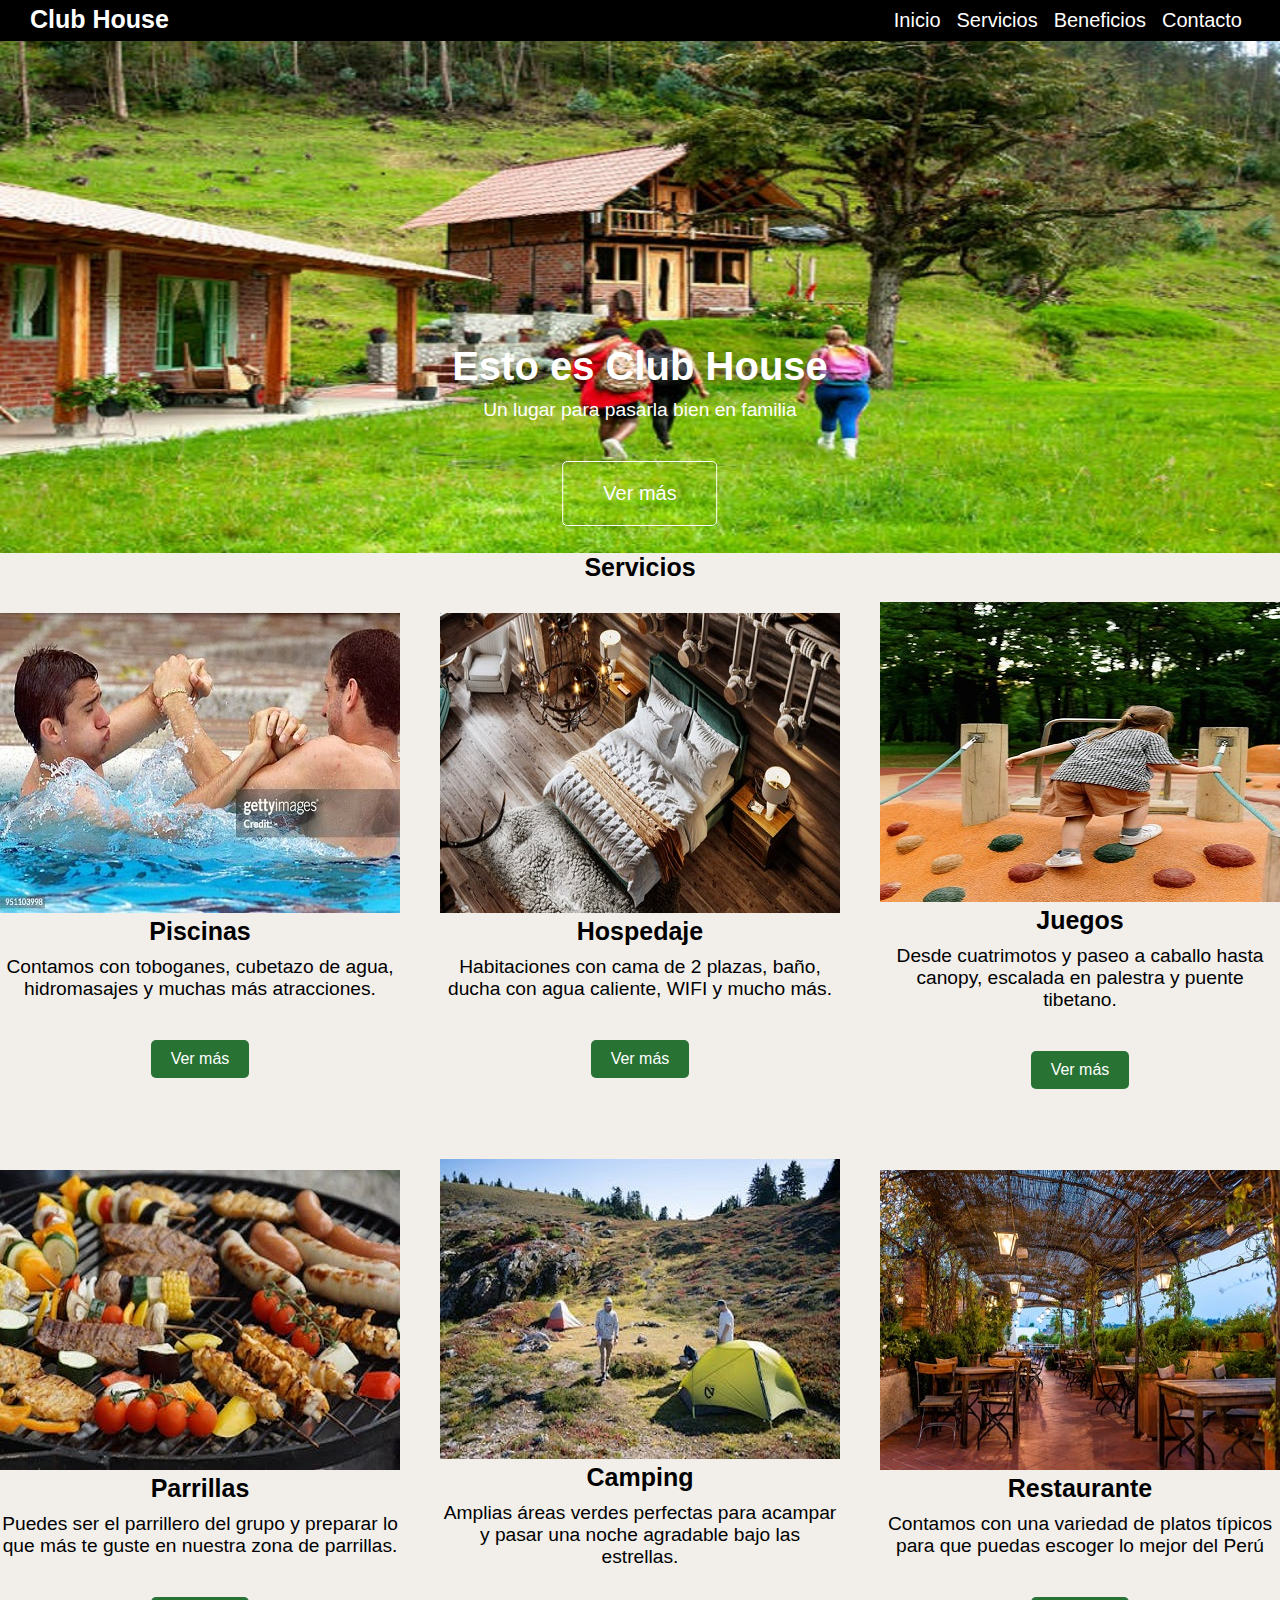
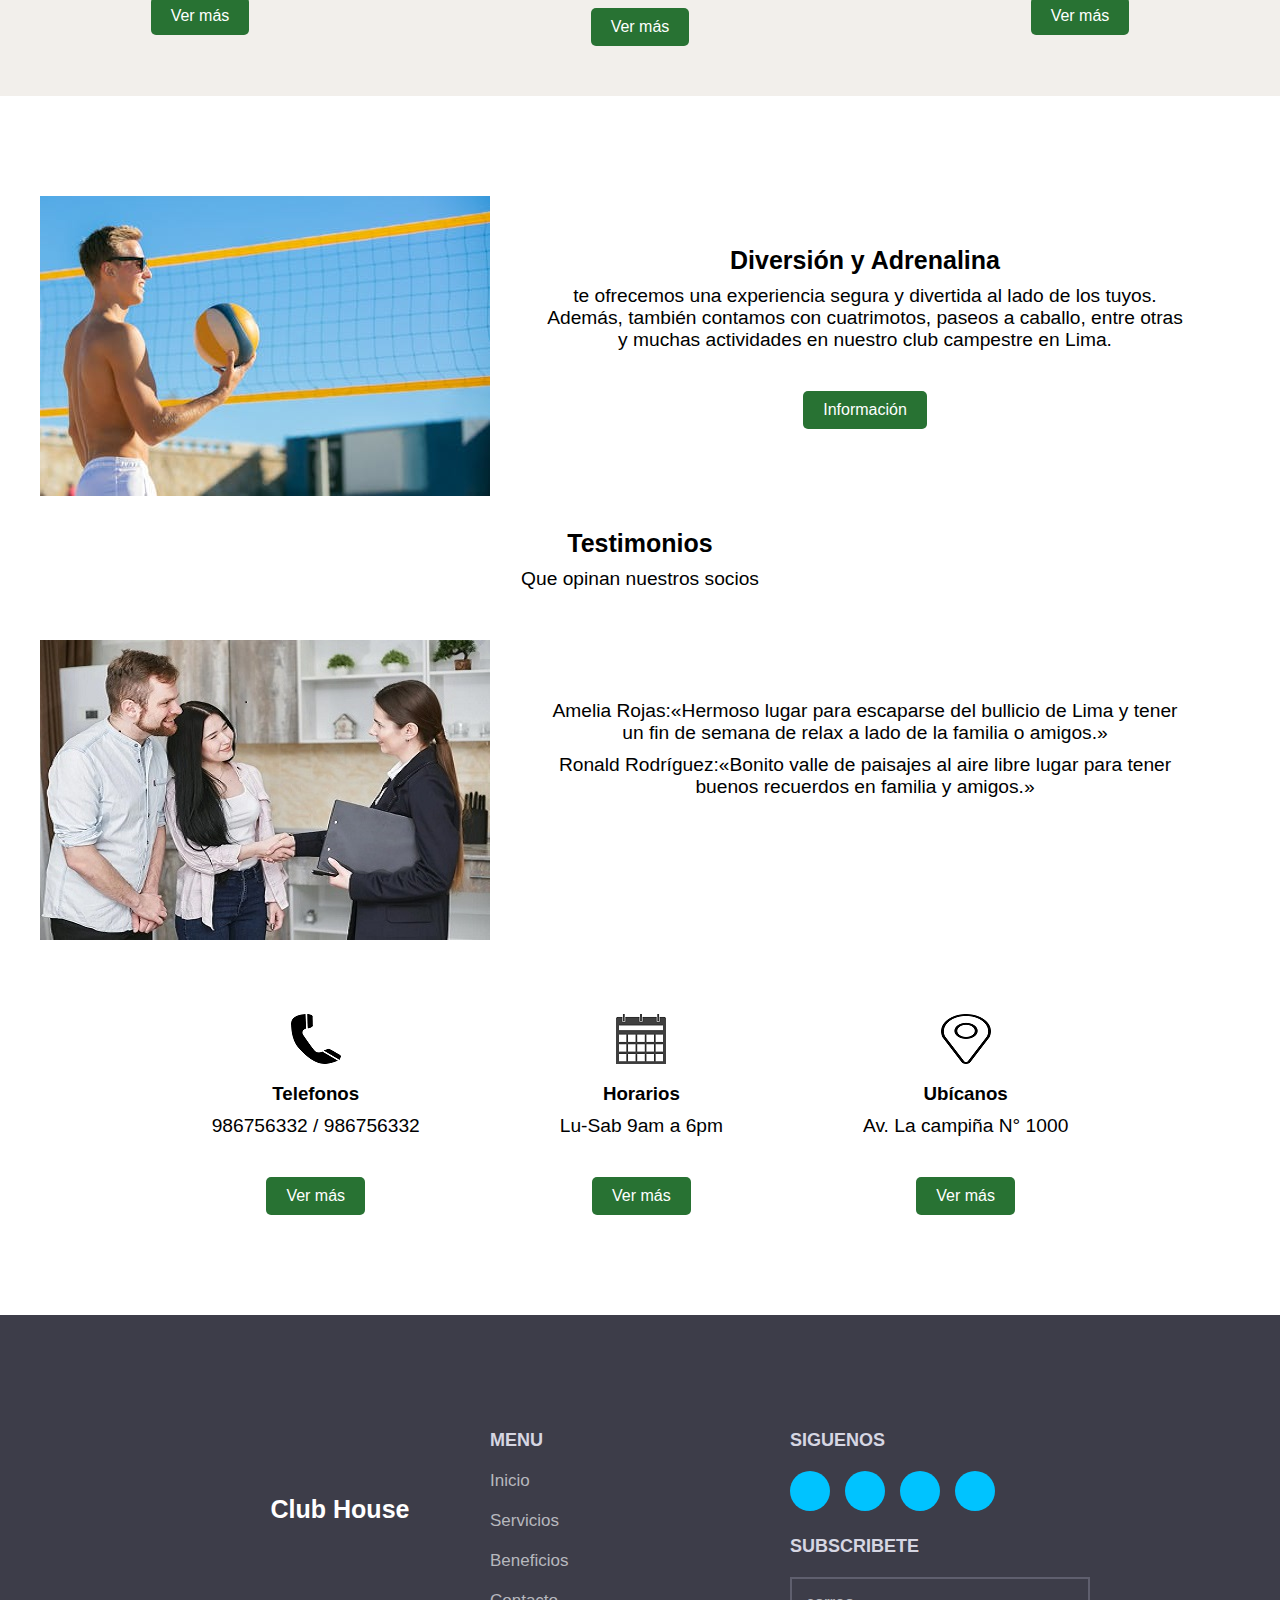
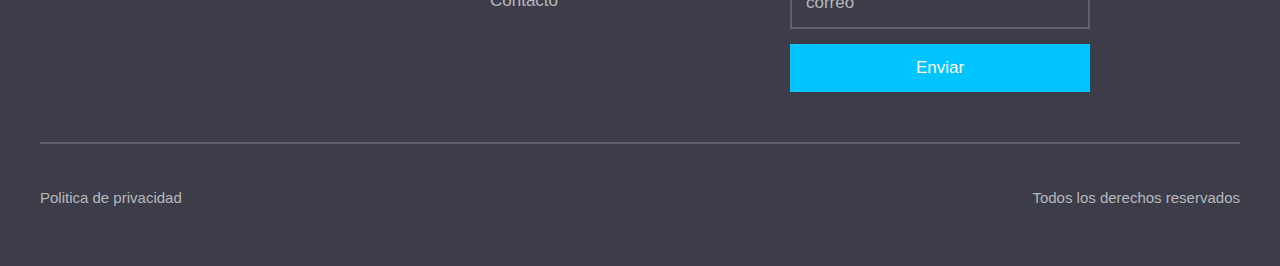
<file: index.html>
<!DOCTYPE html>
<html>
<head>
	<title>T2 Lunes D1</title>
	<meta charset="utf-8">
	<title>club campestre</title>
	<link rel="stylesheet" href="css/estilos.css">
	<link rel="stylesheet" href="https://cdnjs.cloudflare.com/ajax/libs/font-awesome/6.6.0/css/all.min.css" integrity="sha512-Kc323vGBEqzTmouAECnVceyQqyqdsSiqLQISBL29aUW4U/M7pSPA/gEUZQqv1cwx4OnYxTxve5UMg5GT6L4JJg==" crossorigin="anonymous" referrerpolicy="no-referrer" />
	
</head>
<body>

	<!--Zona de Encabezado-->
	<header>
		<p class="logo"><b>Club House</b></p>
		<ul class="menu">
			<li><a href="index.html">Inicio</a></li>
			<li><a href="#">Servicios</a>
				<ul class="submenu">
					<li><a href="piscina.html">Piscinas</a></li>
					<li><a href="hospedaje.html">Hospedaje</a></li>
					<li><a href="juegos.html">Juegos</a></li>
					<li><a href="parrillas.html">Parrillas</a></li>
					<li><a href="camping.html">Camping</a></li>
					<li><a href="restaurante.html">Restaurante</a></li>
				</ul>
			</li>
			<li><a href="#">Beneficios</a></li>
			<li><a href="#">Contacto</a></li>
		</ul>
	</header>

	<!--Zona del Banner-->
	<div class="banner">
		<img src="imagenes/banner03.jpg" alt="">
		<div class="texto-sobre-imagen">
			<h1>Esto es Club House</h1>
			<p>Un lugar para pasarla bien en familia</p>
			<a class="boton0" href="https://learn-more.eu/" target="_blank">Ver más</a>
		</div>
	</div>
	
	<!--Zona de la Sección 01-->

<div class="servicios">
	<h2>Servicios</h2>
	<div class="cajaImagenes">
		
		<div class="itemImagenes">
			<img src="imagenes/piscina01.jpg" alt="">
			<h2>Piscinas</h2>
			<p>Contamos con toboganes, cubetazo de agua, hidromasajes y muchas más atracciones.</p>
			<div class="centrar">
				<a class="boton-img" href="#">Ver más</a>
			</div>
			
		</div>
		<div class="itemImagenes">
			<img src="imagenes/hospedaje01.jpg" alt="">
			<h2>Hospedaje</h2>
			<p>Habitaciones con cama de 2 plazas, baño, ducha con agua caliente, WIFI y mucho más.</p>
			<div class="centrar">
				<a class="boton-img" href="#">Ver más</a>
			</div>
		</div>
		<div class="itemImagenes">
			<img src="imagenes/juegos01.jpeg" alt="">
			<h2>Juegos</h2>
			<p>Desde cuatrimotos y paseo a caballo hasta canopy, escalada en palestra y puente tibetano.</p>
			<div class="centrar">
				<a class="boton-img" href="#">Ver más</a>
			</div>
		</div>

	</div>
	
</div>

<div class="servicios">
	<div class="cajaImagenes">
		<div class="itemImagenes">
			<img src="imagenes/parrilla01.jpeg" alt="">
			<h2>Parrillas</h2>
			<p>Puedes ser el parrillero del grupo y preparar lo que más te guste en nuestra zona de parrillas.</p>
			<div class="centrar">
				<a class="boton-img" href="#">Ver más</a>
			</div>
			
		</div>
		<div class="itemImagenes">
			<img src="imagenes/camping01.jpeg" alt="">
			<h2>Camping</h2>
			<p>Amplias áreas verdes perfectas para acampar y pasar una noche agradable bajo las estrellas.</p>
			<div class="centrar">
				<a class="boton-img" href="#">Ver más</a>
			</div>
		</div>
		<div class="itemImagenes">
			<img src="imagenes/restaurante01.jpg" alt="">
			<h2>Restaurante</h2>
			<p>Contamos con una variedad de platos típicos para que puedas escoger lo mejor del Perú</p>
			<div class="centrar">
				<a class="boton-img" href="#">Ver más</a>
			</div>
		</div>

	</div>
	
</div> 
<!-- Zona de Diversión -->
 <div class="diversion">
	<div class="cajaDiversion">
		<div class="imagenDiversion">
			<img src="imagenes/diversion01.jpg" alt="">
		</div>
		<div class="parrafo-boton">
			<h2>Diversión y Adrenalina</h2>
			<p>te ofrecemos una experiencia segura y divertida al lado de los tuyos. Además, también contamos con cuatrimotos, paseos a caballo, entre otras y muchas actividades en nuestro club campestre en Lima.</p>
			<div class="boton-diversion">
				<a class="boton-img" href="#">Información</a>
			</div>
		</div>
		
		
	</div>

 </div>
<!--Zona de testimonios -->
<div class="testimonio">
	<h2>Testimonios</h2>
	<p>Que opinan nuestros socios</p>
	<div class="cajaTestimonio">
		<div class="imagenTestimonio">
			<img src="imagenes/testimonios.jpg" alt="">
		</div>
		<div class="parrafoTestimonio">
			<p>Amelia Rojas:«Hermoso lugar para escaparse del bullicio de Lima y tener un fin de semana de relax a lado de la familia o amigos.»</p>

			<p>Ronald Rodríguez:«Bonito valle de paisajes al aire libre lugar para tener buenos recuerdos en familia y amigos.»</p>
		</div>
		
	</div>
	
</div>


<!--Zona de la Sección 02-->

<div class="servicios-otros">
	<div class="cajaIconos">
		<div class="itemIconos">
			<img src="imagenes/icon-telef.png" alt="">
			<h3>Telefonos</h3>
			<p>986756332 / 986756332</p>
			<a class="boton2" href="https://www.inverseteams.com/es/custom-design/" target="_blank">Ver más</a>
		</div>
		<div class="itemIconos">
			<img src="imagenes/icon-horario.png" alt="">
			<h3>Horarios</h3>
			<p>Lu-Sab 9am a 6pm</p>
			<a class="boton2" href="https://webdesigner.withgoogle.com/intl/es_es/" target="_blank">Ver más</a>
		</div>
		<div class="itemIconos">
			<img src="imagenes/icon-location.png" alt="">
			<h3>Ubícanos</h3>
			<p>Av. La campiña N° 1000</p>
			<a class="boton2" href="https://www.awwwards.com/awwwards/collections/inspiring-blog-design/" target="_blank">Ver más</a>
		</div>
		
	</div>

</div>

<!--Zona del footer-->
<footer class="footer">
	<div class="container">
		<div class="footer-link">
			<div class="link">
				<p class="logo-footer"><b>Club House</b></p>
			</div>

			<div class="link">
				<h3>Menu</h3>
				<ul>
					<li><a href="#">Inicio</a></li>
					<li><a href="#">Servicios</a></li>
					<li><a href="#">Beneficios</a></li>
					<li><a href="#">Contacto</a></li>
				</ul>
			</div>

			<div class="link">
				<h3>Siguenos</h3>
				<div class="socials">
					<a href="#"><i class="fa-brands fa-facebook-f"></i></a>
					<a href="#"><i class="fab fa-twitter"></i></a>
					<a href="#"><i class="fa-brands fa-google-plus-g"></i></a>
					<a href="#"><i class="fab fa-linkedin-in"></i></a>
				</div>
				<h3>Subscribete</h3>
				<form action="">
					<input type="email" placeholder="correo">
					<input class="btn" type="submit" value="Enviar">
				</form>
			</div>
		</div>
		<hr>
		<div class="footer-text">
			<p>Politica de privacidad</p>
			<p>Todos los derechos reservados</p>
		</div>
	</div>
</footer>


	

</body>
</html>
</file>
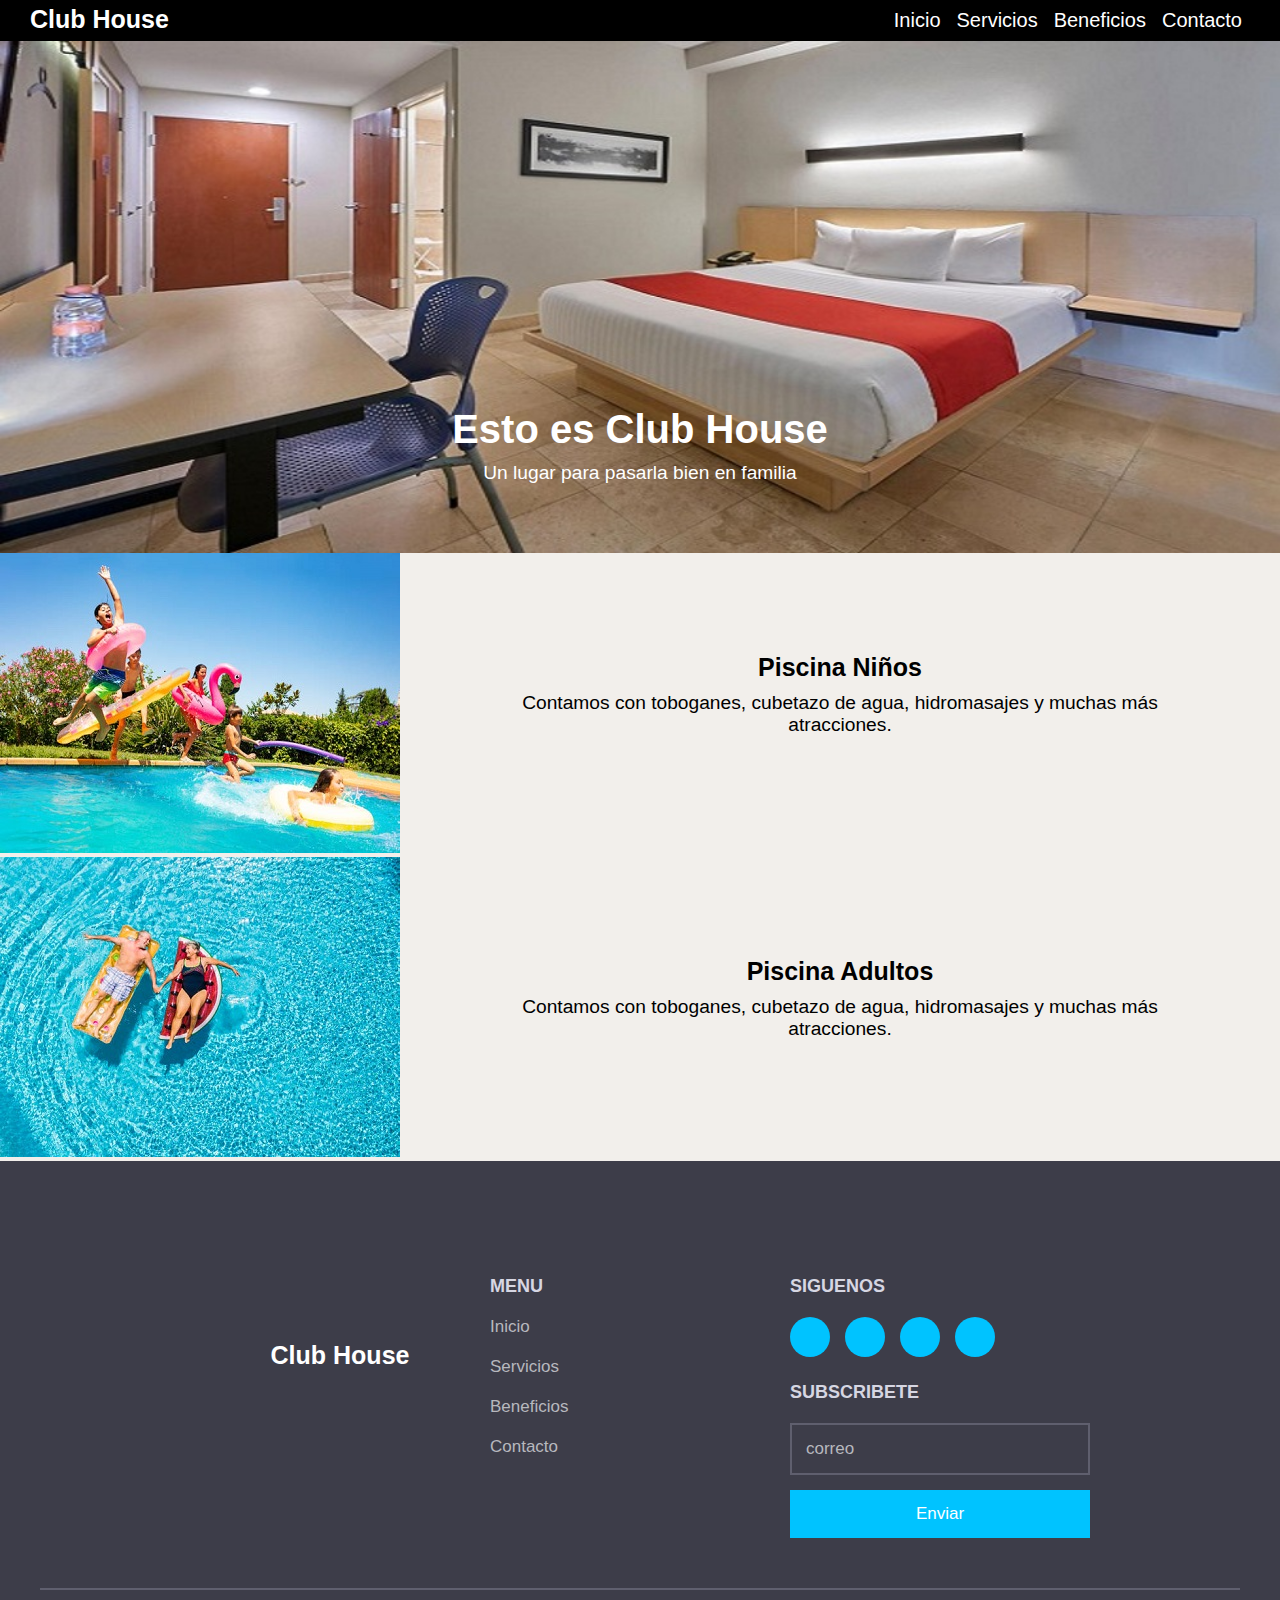
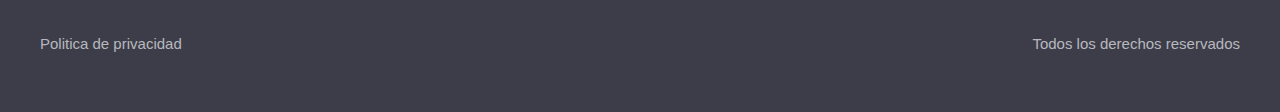
<file: hospedaje.html>
<!DOCTYPE html>
<html>
<head>
	<title>T2 Lunes D1</title>
	<meta charset="utf-8">
	<title>club campestre</title>
	<link rel="stylesheet" href="css/estilos-piscina.css">
	<link rel="stylesheet" href="https://cdnjs.cloudflare.com/ajax/libs/font-awesome/6.6.0/css/all.min.css" integrity="sha512-Kc323vGBEqzTmouAECnVceyQqyqdsSiqLQISBL29aUW4U/M7pSPA/gEUZQqv1cwx4OnYxTxve5UMg5GT6L4JJg==" crossorigin="anonymous" referrerpolicy="no-referrer" />
	
</head>
<body>

	<!--Zona de Encabezado-->
	<header>
		<p class="logo"><b>Club House</b></p>
		<ul class="menu">
			<li><a href="index.html">Inicio</a></li>
			<li><a href="#">Servicios</a>
				<ul class="submenu">
					<li><a href="piscina.html">Piscinas</a></li>
					<li><a href="hospedaje.html">Hospedaje</a></li>
					<li><a href="juegos.html">Juegos</a></li>
					<li><a href="parrillas.html">Parrillas</a></li>
					<li><a href="camping.html">Camping</a></li>
					<li><a href="restaurante.html">Restaurante</a></li>
				</ul>
			</li>
			<li><a href="#">Beneficios</a></li>
			<li><a href="#">Contacto</a></li>
		</ul>
	</header>

	<!--Zona del Banner-->
	<div class="banner">
		<img src="imagenes/hospedaje-banner.jpg" alt="">
		<div class="texto-sobre-imagen">
			<h1>Esto es Club House</h1>
			<p>Un lugar para pasarla bien en familia</p>
		</div>
	</div>
	
<!--Zona Piscina-->
<div class="piscinas">
	<div class="cajaPiscinas">
		<div class="itemPiscinas">
			<div class="img-piscina">
				<img src="imagenes/piscina-niños.jpg" alt="">
			</div>
			<div class="titulo-parrafo">
				<h2>Piscina Niños</h2>
				<p>Contamos con toboganes, cubetazo de agua, hidromasajes y muchas más atracciones.</p>
			</div>
			
		</div>
	</div>

</div>
<div class="piscinas">
	<div class="cajaPiscinas">
		<div class="itemPiscinas">
			<div class="img-piscina">
				<img src="imagenes/piscina-adultos.jpg" alt="">
			</div>
			<div class="titulo-parrafo">
				<h2>Piscina Adultos</h2>
				<p>Contamos con toboganes, cubetazo de agua, hidromasajes y muchas más atracciones.</p>
			</div>
			
		</div>
	</div>

</div>


<!--Zona del footer-->
<footer class="footer">
	<div class="container">
		<div class="footer-link">
			<div class="link">
				<p class="logo-footer"><b>Club House</b></p>
			</div>

			<div class="link">
				<h3>Menu</h3>
				<ul>
					<li><a href="#">Inicio</a></li>
					<li><a href="#">Servicios</a></li>
					<li><a href="#">Beneficios</a></li>
					<li><a href="#">Contacto</a></li>
				</ul>
			</div>

			<div class="link">
				<h3>Siguenos</h3>
				<div class="socials">
					<a href="#"><i class="fa-brands fa-facebook-f"></i></a>
					<a href="#"><i class="fab fa-twitter"></i></a>
					<a href="#"><i class="fa-brands fa-google-plus-g"></i></a>
					<a href="#"><i class="fab fa-linkedin-in"></i></a>
				</div>
				<h3>Subscribete</h3>
				<form action="">
					<input type="email" placeholder="correo">
					<input class="btn" type="submit" value="Enviar">
				</form>
			</div>
		</div>
		<hr>
		<div class="footer-text">
			<p>Politica de privacidad</p>
			<p>Todos los derechos reservados</p>
		</div>
	</div>
</footer>


	

</body>
</html>
</file>
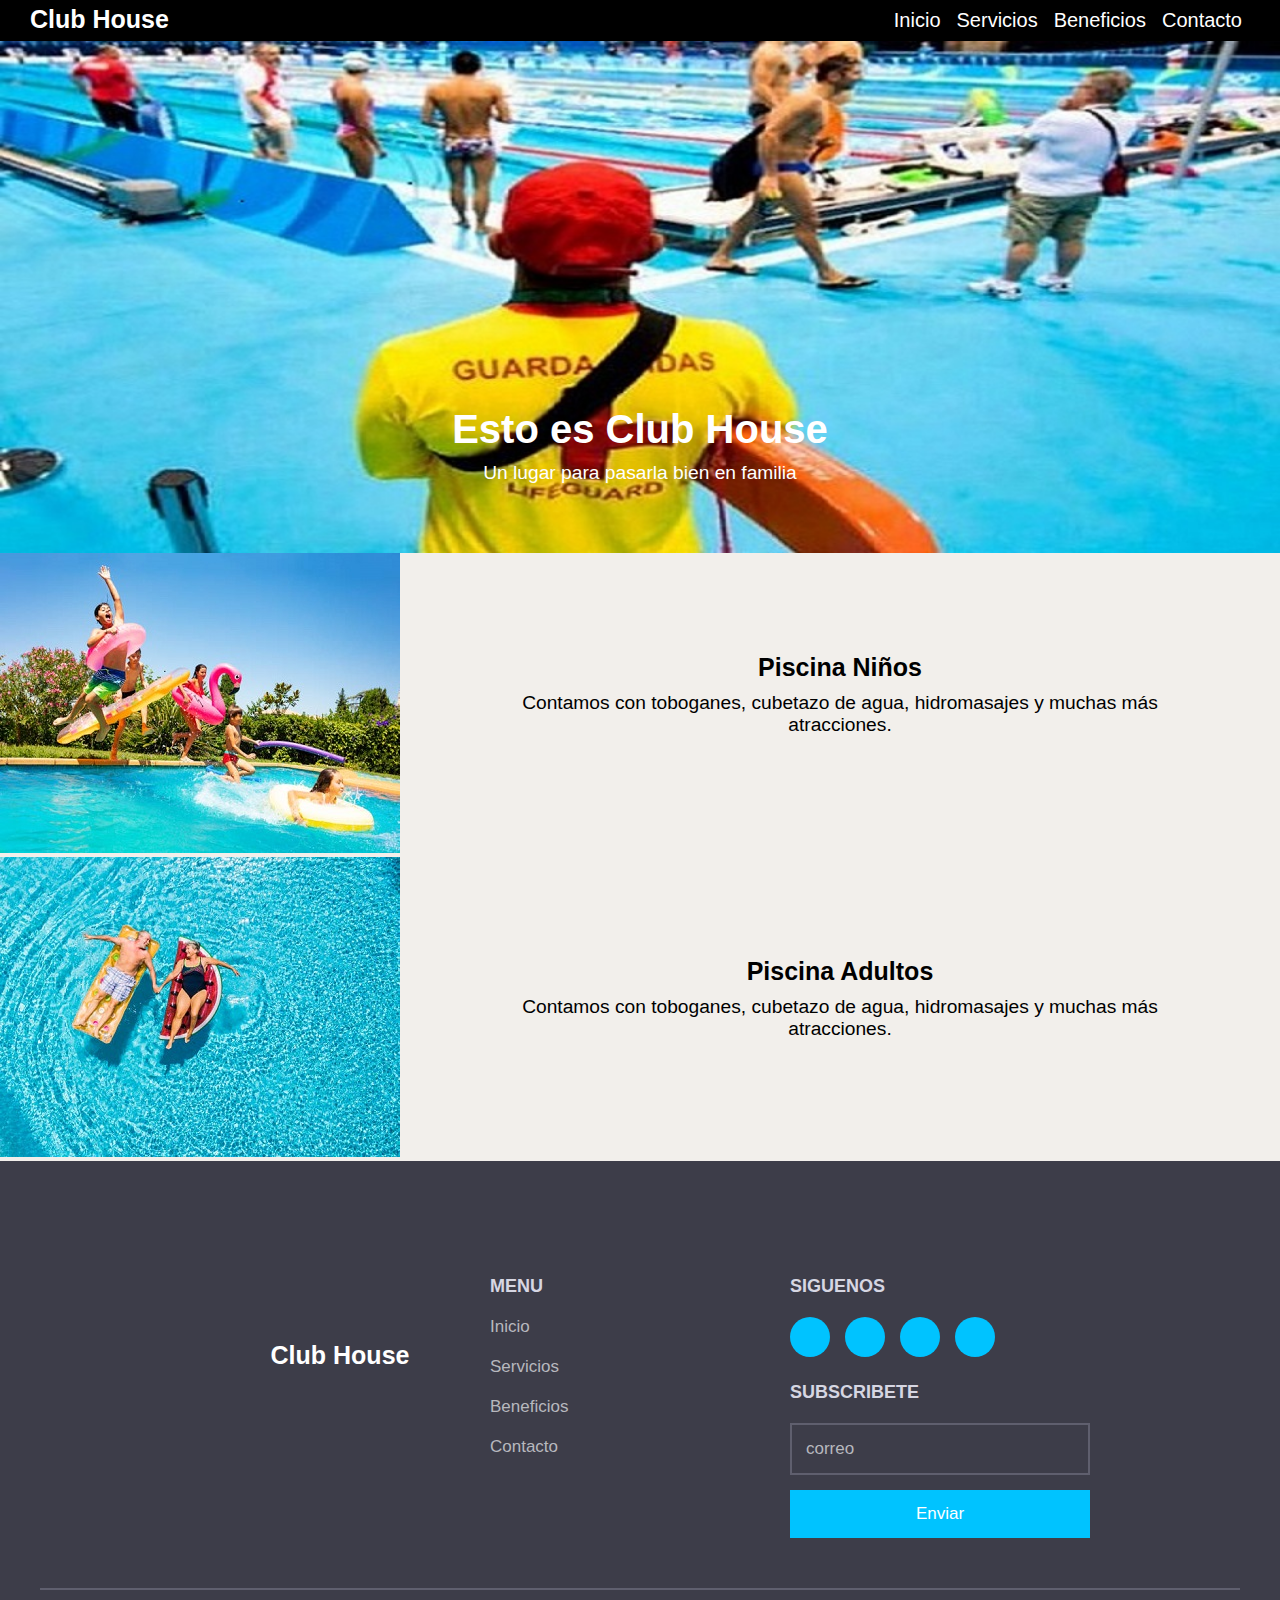
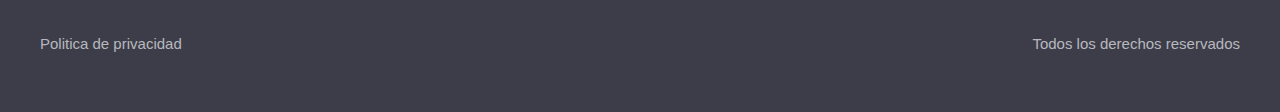
<file: piscina.html>
<!DOCTYPE html>
<html>
<head>
	<title>T2 Lunes D1</title>
	<meta charset="utf-8">
	<title>club campestre</title>
	<link rel="stylesheet" href="css/estilos-piscina.css">
	<link rel="stylesheet" href="https://cdnjs.cloudflare.com/ajax/libs/font-awesome/6.6.0/css/all.min.css" integrity="sha512-Kc323vGBEqzTmouAECnVceyQqyqdsSiqLQISBL29aUW4U/M7pSPA/gEUZQqv1cwx4OnYxTxve5UMg5GT6L4JJg==" crossorigin="anonymous" referrerpolicy="no-referrer" />
	
</head>
<body>

	<!--Zona de Encabezado-->
	<header>
		<p class="logo"><b>Club House</b></p>
		<ul class="menu">
			<li><a href="index.html">Inicio</a></li>
			<li><a href="#">Servicios</a>
				<ul class="submenu">
					<li><a href="piscina.html">Piscinas</a></li>
					<li><a href="hospedaje.html">Hospedaje</a></li>
					<li><a href="juegos.html">Juegos</a></li>
					<li><a href="parrillas.html">Parrillas</a></li>
					<li><a href="camping.html">Camping</a></li>
					<li><a href="restaurante.html">Restaurante</a></li>
				</ul>
			</li>
			<li><a href="#">Beneficios</a></li>
			<li><a href="#">Contacto</a></li>
		</ul>
	</header>

	<!--Zona del Banner-->
	<div class="banner">
		<img src="imagenes/piscina-banner.jpg" alt="">
		<div class="texto-sobre-imagen">
			<h1>Esto es Club House</h1>
			<p>Un lugar para pasarla bien en familia</p>
		</div>
	</div>
	
<!--Zona Piscina-->
<div class="piscinas">
	<div class="cajaPiscinas">
		<div class="itemPiscinas">
			<div class="img-piscina">
				<img src="imagenes/piscina-niños.jpg" alt="">
			</div>
			<div class="titulo-parrafo">
				<h2>Piscina Niños</h2>
				<p>Contamos con toboganes, cubetazo de agua, hidromasajes y muchas más atracciones.</p>
			</div>
			
		</div>
	</div>

</div>
<div class="piscinas">
	<div class="cajaPiscinas">
		<div class="itemPiscinas">
			<div class="img-piscina">
				<img src="imagenes/piscina-adultos.jpg" alt="">
			</div>
			<div class="titulo-parrafo">
				<h2>Piscina Adultos</h2>
				<p>Contamos con toboganes, cubetazo de agua, hidromasajes y muchas más atracciones.</p>
			</div>
			
		</div>
	</div>

</div>


<!--Zona del footer-->
<footer class="footer">
	<div class="container">
		<div class="footer-link">
			<div class="link">
				<p class="logo-footer"><b>Club House</b></p>
			</div>

			<div class="link">
				<h3>Menu</h3>
				<ul>
					<li><a href="#">Inicio</a></li>
					<li><a href="#">Servicios</a></li>
					<li><a href="#">Beneficios</a></li>
					<li><a href="#">Contacto</a></li>
				</ul>
			</div>

			<div class="link">
				<h3>Siguenos</h3>
				<div class="socials">
					<a href="#"><i class="fa-brands fa-facebook-f"></i></a>
					<a href="#"><i class="fab fa-twitter"></i></a>
					<a href="#"><i class="fa-brands fa-google-plus-g"></i></a>
					<a href="#"><i class="fab fa-linkedin-in"></i></a>
				</div>
				<h3>Subscribete</h3>
				<form action="">
					<input type="email" placeholder="correo">
					<input class="btn" type="submit" value="Enviar">
				</form>
			</div>
		</div>
		<hr>
		<div class="footer-text">
			<p>Politica de privacidad</p>
			<p>Todos los derechos reservados</p>
		</div>
	</div>
</footer>


	

</body>
</html>
</file>
<file: css/estilos.css>
/*Estilos CSS*/
*{
	margin: 0;
    padding: 0;
	font-family: Arial;
	box-sizing: border-box;
	list-style: none;
	text-decoration: none;
}
h1,h2,h3,p,div {
    margin: 0;
    padding: 0;
}

h2 {
	font-family: arial;
	font-size: 25px;
	text-align: center;
	
}
h3 {
	margin-top: 15px;
}
p {
	margin-top: 15px;
	text-align: center;
}
header {
	display: flex;
	justify-content: space-between;
	background-color: black;
	align-items: center;
	padding: 5px 30px;
}
.menu {
	list-style: none;
}
.menu li {
	display: block;
	
}
.menu > li {
	float: left;
	
}
.menu li a {
	text-decoration: none;
	padding: 5px 8px;
	color: white;
	font-size: 20px;
}
.menu li a:hover {
	color: black;
	background-color: white;
}
.menu li ul {
	display: none;
	position: absolute;
	min-width: 100px;
}
.menu li:hover > ul {
	display: block;
}
.menu li ul li {
	position: relative;
	background-color: black;
}

.submenu {
	position: absolute;
	width: 130%;
	
}
.submenu li a {
	display: block;
	padding: 15px;
	width: 130px;
}
.logo {
	color: white;
	font-family: 'Courier New', Courier, monospace;
	font-size: 25px;
	margin: 0;
	padding: 0;
}
.banner {
	width: 100%;
	height: 100%;
	display: flex;
	flex-direction: column;
	background-repeat: no-repeat;
	background-size: cover;
	background-position: center;
	
}

  .texto-sobre-imagen {
	position: absolute;
	top: 50%;
	left: 50%;
	transform: translate(-50%, -50%);
	text-align: center;
	color: white;
  }
  h1 {
	font-size: 2.5rem;
  }
  
  p {
	font-size: 1.2rem;
	margin: 10px 0;
  }
  .boton0 {
	text-decoration: none;
	border: 1px solid white;
	background-color: transparent;
	color: white;
	padding: 20px 40px;
	margin-top: 30px;
	margin-bottom: 30px;
	display: inline-block;
	border-radius: 5px;
	font-size: 20px;
}

/*Estilos para la Seccion1*/
.servicios {
	width: 100%;
	background-color:rgb(242, 239, 235);
	
	
}
.cajaImagenes {
	display: flex;
	justify-content: center;
	align-items: center;
}
.itemImagenes {
	margin: 20px;
	text-align: center;
	
}
.centrar {
	text-align: center;
}
.boton-img {
	text-decoration: none;
	background-color: #287233;
	color: white;
	padding: 10px 20px;
	margin-top: 30px;
	margin-bottom: 30px;
	display: inline-block;
	border-radius: 5px;
	
}

/*Estilos para la Seccion2*/

.servicios-otros {
	width: 100%;
	margin: auto;
	
}
.cajaIconos {
	display: flex;
	justify-content: center;
}
.itemIconos {
	margin: 50px;
	text-align: center;
	padding: 20px;
}
.boton2 {
	text-decoration: none;
	background-color: #287233;
	color: white;
	padding: 10px 20px;
	margin-top: 30px;
	margin-bottom: 30px;
	display: inline-block;
	border-radius: 5px;
}

/*-----footer--------*/
.container {
	max-width: 1200px;
	margin: 0 auto;
	
	
}

footer {
	padding: 100px 0 50px 0;
	background-color: #3D3D49;
}
.footer-link {
	display: flex;
	justify-content: center;
	
}
.link {
	width: 300px;
}
.link h3 {
	font-size: 18px;
	color: #D6D6E2;
	text-transform: uppercase;
	margin-bottom: 20px;
}
.link a {
	font-size: 17px;
	color: #B7B8BE;
	display: block;
	margin-bottom: 20px;
}
.link a:hover {
	color: #00C3FF;
}
.logo-footer {
	color: white;
	font-family: 'Courier New', Courier, monospace;
	font-size: 25px;
	margin-top: 80px;
	padding: 0;
}
.socials {
	display: flex;
	margin-bottom: 15px;
}
.socials a {
	display: inline-block;
	min-height: 40px;
	width: 40px;
	background-color: #00C3FF;
	margin: 0 15px 10px 0;
	text-align: center;
	line-height: 40px;
	border-radius: 50%;
	color: #FFFFFF;
	font-size: 20px;
}
.socials a:hover {
	background-color: #FFFFFF;
}

form {
	display: flex;
	flex-direction: column;
}
input {
	background-color: transparent;
	padding: 14px;
	outline: none;
	border: 2px solid #5F5F6E;
	font-size: 17px;
	margin-bottom: 15px;
	color: #B7B8BE;
}

::placeholder {
	color: #B7B8BE;
}
.btn {
	background-color: #00C3FF;
	color: #FFFFFF;
	border: 0;
}
hr {
	border: 1px solid #5F5F6E;
	margin: 35px 0;
}
.footer-text {
	display: flex;
	justify-content: space-between;
}
.footer-text p {
	font-size: 15px;
	color: #B7B8BE;
}

.diversion {
	max-width: 1200px;
	margin: 0 auto;
	
}
.cajaDiversion {
	display: flex;
	justify-content: center;
	margin-top: 100px;
}
.parrafo-boton {
	margin: 50px;
}
.parrafo-boton p {
	text-align: center;
}	
.boton-diversion {
	text-align: center;
}

.testimonio {
	max-width: 1200px;
	margin: 0 auto;
	margin-top: 20px;
}
.cajaTestimonio {
	display: flex;
	justify-content: center;
	margin-top: 50px;
}
.parrafoTestimonio {
	margin: 50px;
}
</file>
<file: css/estilos-piscina.css>
/*Estilos CSS*/
*{
	margin: 0;
    padding: 0;
	font-family: Arial;
	box-sizing: border-box;
	list-style: none;
	text-decoration: none;
}
h1,h2,h3,p,div {
    margin: 0;
    padding: 0;
}

h2 {
	font-family: arial;
	font-size: 25px;
	text-align: center;
	
}
h3 {
	margin-top: 15px;
}
p {
	margin-top: 15px;
	text-align: center;
}
header {
	display: flex;
	justify-content: space-between;
	background-color: black;
	align-items: center;
	padding: 5px 30px;
}
.menu {
	list-style: none;
}
.menu li {
	display: block;
	
}
.menu > li {
	float: left;
	
}
.menu li a {
	text-decoration: none;
	padding: 5px 8px;
	color: white;
	font-size: 20px;
}
.menu li a:hover {
	color: black;
	background-color: white;
}
.menu li ul {
	display: none;
	position: absolute;
	min-width: 100px;
}
.menu li:hover > ul {
	display: block;
}
.menu li ul li {
	position: relative;
	background-color: black;
}

.submenu {
	position: absolute;
	width: 130%;
	
}
.submenu li a {
	display: block;
	padding: 15px;
	width: 130px;
}
.logo {
	color: white;
	font-family: 'Courier New', Courier, monospace;
	font-size: 25px;
	margin: 0;
	padding: 0;
}
.banner {
	width: 100%;
	height: 100%;
	display: flex;
	flex-direction: column;
	background-repeat: no-repeat;
	background-size: cover;
	background-position: center;
	
}

  .texto-sobre-imagen {
	position: absolute;
	top: 50%;
	left: 50%;
	transform: translate(-50%, -50%);
	text-align: center;
	color: white;
  }
  h1 {
	font-size: 2.5rem;
  }
  
  p {
	font-size: 1.2rem;
	margin: 10px 0;
  }
  .boton0 {
	text-decoration: none;
	border: 1px solid white;
	background-color: transparent;
	color: white;
	padding: 20px 40px;
	margin-top: 30px;
	margin-bottom: 30px;
	display: inline-block;
	border-radius: 5px;
	font-size: 20px;
}

/*Estilos para la Piscinas*/
.piscinas {
	width: 100%;
	background-color:rgb(242, 239, 235);
	
}
.cajaPiscinas {
	display:flex;
	justify-content: center;
}
.itemPiscinas {
	display: flex;
}
.titulo-parrafo {
	margin: 100px;
}

/*-----footer--------*/
.container {
	max-width: 1200px;
	margin: 0 auto;
	
	
}

footer {
	padding: 100px 0 50px 0;
	background-color: #3D3D49;
}
.footer-link {
	display: flex;
	justify-content: center;
	
}
.link {
	width: 300px;
}
.link h3 {
	font-size: 18px;
	color: #D6D6E2;
	text-transform: uppercase;
	margin-bottom: 20px;
}
.link a {
	font-size: 17px;
	color: #B7B8BE;
	display: block;
	margin-bottom: 20px;
}
.link a:hover {
	color: #00C3FF;
}
.logo-footer {
	color: white;
	font-family: 'Courier New', Courier, monospace;
	font-size: 25px;
	margin-top: 80px;
	padding: 0;
}
.socials {
	display: flex;
	margin-bottom: 15px;
}
.socials a {
	display: inline-block;
	min-height: 40px;
	width: 40px;
	background-color: #00C3FF;
	margin: 0 15px 10px 0;
	text-align: center;
	line-height: 40px;
	border-radius: 50%;
	color: #FFFFFF;
	font-size: 20px;
}
.socials a:hover {
	background-color: #FFFFFF;
}

form {
	display: flex;
	flex-direction: column;
}
input {
	background-color: transparent;
	padding: 14px;
	outline: none;
	border: 2px solid #5F5F6E;
	font-size: 17px;
	margin-bottom: 15px;
	color: #B7B8BE;
}

::placeholder {
	color: #B7B8BE;
}
.btn {
	background-color: #00C3FF;
	color: #FFFFFF;
	border: 0;
}
hr {
	border: 1px solid #5F5F6E;
	margin: 35px 0;
}
.footer-text {
	display: flex;
	justify-content: space-between;
}
.footer-text p {
	font-size: 15px;
	color: #B7B8BE;
}

.diversion {
	max-width: 1200px;
	margin: 0 auto;
	
}
.cajaDiversion {
	display: flex;
	justify-content: center;
	margin-top: 100px;
}
.parrafo-boton {
	margin: 50px;
}
.parrafo-boton p {
	text-align: center;
}	
.boton-diversion {
	text-align: center;
}

.testimonio {
	max-width: 1200px;
	margin: 0 auto;
	margin-top: 20px;
}
.cajaTestimonio {
	display: flex;
	justify-content: center;
	margin-top: 50px;
}
.parrafoTestimonio {
	margin: 50px;
}
</file>
